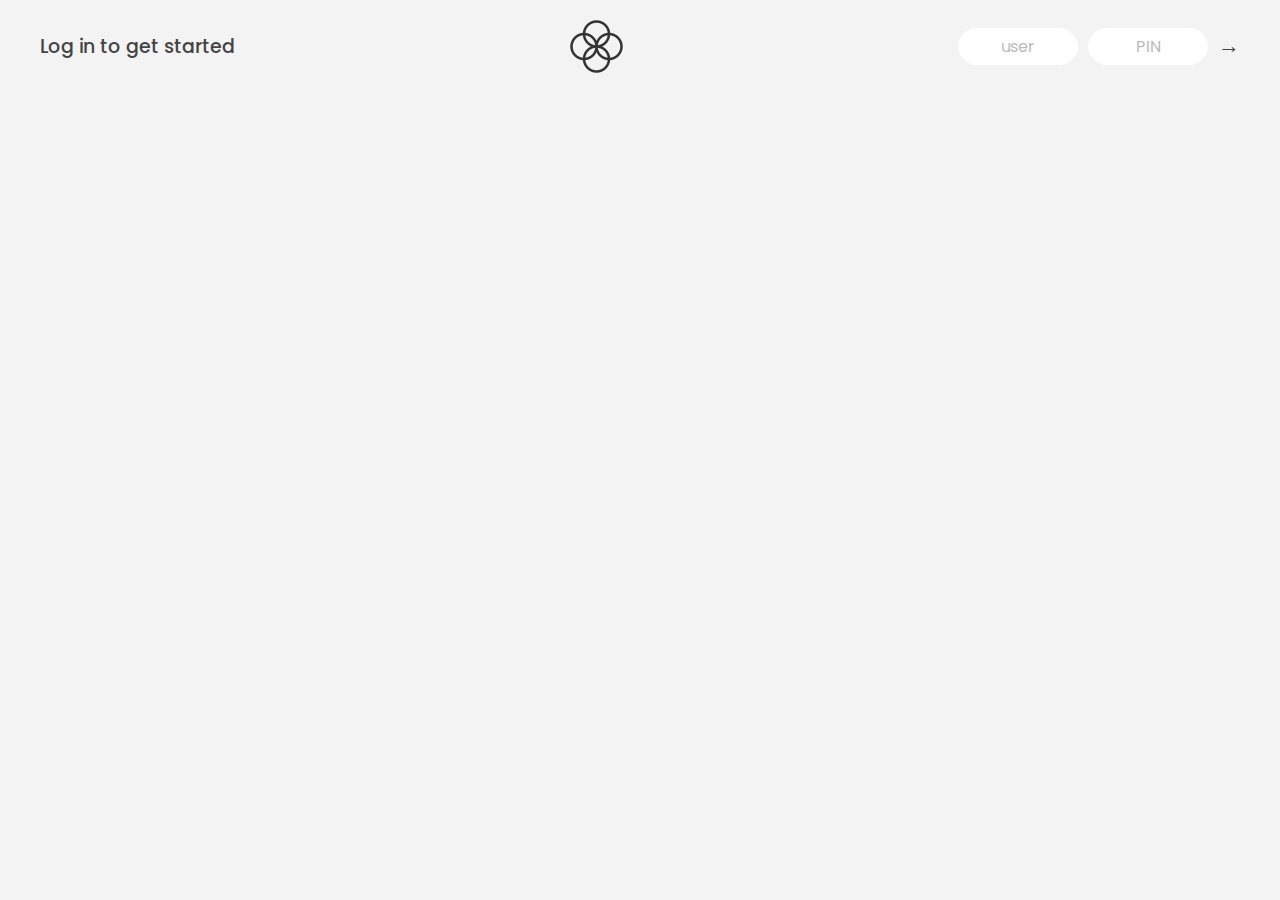
<file: JS/Bank/index.html>
<!DOCTYPE html>
<html lang="en">
  <head>
    <meta charset="UTF-8" />
    <meta name="viewport" content="width=device-width, initial-scale=1.0" />
    <meta http-equiv="X-UA-Compatible" content="ie=edge" />
    <link rel="shortcut icon" type="image/png" href="/icon.png" />

    <link
      href="https://fonts.googleapis.com/css?family=Poppins:400,500,600&display=swap"
      rel="stylesheet"
    />

    <link rel="stylesheet" href="style.css" />
    <title>Bankist</title>
  </head>
  <body>
    <!-- TOP NAVIGATION -->
    <nav>
      <p class="welcome">Log in to get started</p>
      <img src="logo.png" alt="Logo" class="logo" />
      <form class="login">
        <input
          type="text"
          placeholder="user"
          class="login__input login__input--user"
        />
        <!-- In practice, use type="password" -->
        <input
          type="text"
          placeholder="PIN"
          maxlength="4"
          class="login__input login__input--pin"
        />
        <button class="login__btn">&rarr;</button>
      </form>
    </nav>

    <main class="app">
      <!-- BALANCE -->
      <div class="balance">
        <div>
          <p class="balance__label">Current balance</p>
          <p class="balance__date">
            As of <span class="date">05/03/2037</span>
          </p>
        </div>
        <p class="balance__value">0000€</p>
      </div>

      <!-- MOVEMENTS -->
      <div class="movements">
        <div class="movements__row">
          <div class="movements__type movements__type--deposit">2 deposit</div>
          <div class="movements__date">3 days ago</div>
          <div class="movements__value">4 000€</div>
        </div>
        <div class="movements__row">
          <div class="movements__type movements__type--withdrawal">
            1 withdrawal
          </div>
          <div class="movements__date">24/01/2037</div>
          <div class="movements__value">-378€</div>
        </div>
      </div>

      <!-- SUMMARY -->
      <div class="summary">
        <p class="summary__label">In</p>
        <p class="summary__value summary__value--in">0000€</p>
        <p class="summary__label">Out</p>
        <p class="summary__value summary__value--out">0000€</p>
        <p class="summary__label">Interest</p>
        <p class="summary__value summary__value--interest">0000€</p>
        <button class="btn--sort">&downarrow; SORT</button>
      </div>

      <!-- OPERATION: TRANSFERS -->
      <div class="operation operation--transfer">
        <h2>Transfer money</h2>
        <form class="form form--transfer">
          <input type="text" class="form__input form__input--to" />
          <input type="number" class="form__input form__input--amount" />
          <button class="form__btn form__btn--transfer">&rarr;</button>
          <label class="form__label">Transfer to</label>
          <label class="form__label">Amount</label>
        </form>
      </div>

      <!-- OPERATION: LOAN -->
      <div class="operation operation--loan">
        <h2>Request loan</h2>
        <form class="form form--loan">
          <input type="number" class="form__input form__input--loan-amount" />
          <button class="form__btn form__btn--loan">&rarr;</button>
          <label class="form__label form__label--loan">Amount</label>
        </form>
      </div>

      <!-- OPERATION: CLOSE -->
      <div class="operation operation--close">
        <h2>Close account</h2>
        <form class="form form--close">
          <input type="text" class="form__input form__input--user" />
          <input
            type="password"
            maxlength="6"
            class="form__input form__input--pin"
          />
          <button class="form__btn form__btn--close">&rarr;</button>
          <label class="form__label">Confirm user</label>
          <label class="form__label">Confirm PIN</label>
        </form>
      </div>

      <!-- LOGOUT TIMER -->
      <p class="logout-timer">
        You will be logged out in <span class="timer">05:00</span>
      </p>
    </main>

 
    <script src="script.js"></script>
  </body>
</html>
</file>
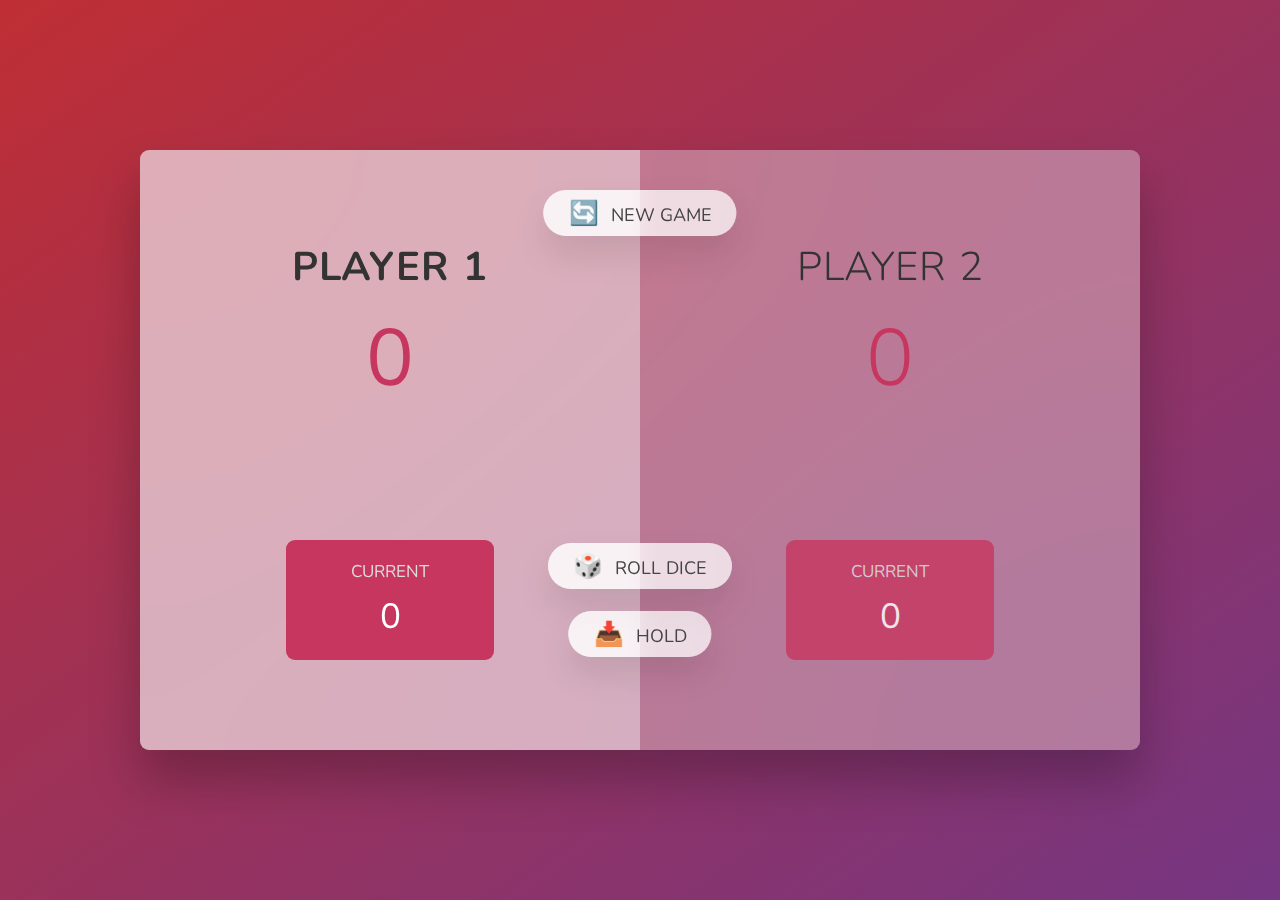
<file: JS/Do100KtoPierwszy/index.html>
<!DOCTYPE html>
<html lang="en">
  <head>
    <meta charset="UTF-8" />
    <meta name="viewport" content="width=device-width, initial-scale=1.0" />
    <meta http-equiv="X-UA-Compatible" content="ie=edge" />
    <link rel="stylesheet" href="style.css" />
    <title>Pig Game</title>
  </head>
  <body>
    <main>
      <section class="player player--0 player--active">
        <h2 class="name" id="name--0">Player 1</h2>
        <p class="score" id="score--0">43</p>
        <div class="current">
          <p class="current-label">Current</p>
          <p class="current-score" id="current--0">0</p>
        </div>
      </section>
      <section class="player player--1">
        <h2 class="name" id="name--1">Player 2</h2>
        <p class="score" id="score--1">24</p>
        <div class="current">
          <p class="current-label">Current</p>
          <p class="current-score" id="current--1">0</p>
        </div>
      </section>

      <img src="dice-5.png" alt="Playing dice" class="dice" />
      <button class="btn btn--new">🔄 New game</button>
      <button class="btn btn--roll">🎲 Roll dice</button>
      <button class="btn btn--hold">📥 Hold</button>
    </main>
    <script src="script.js"></script>
  </body>
</html>
</file>
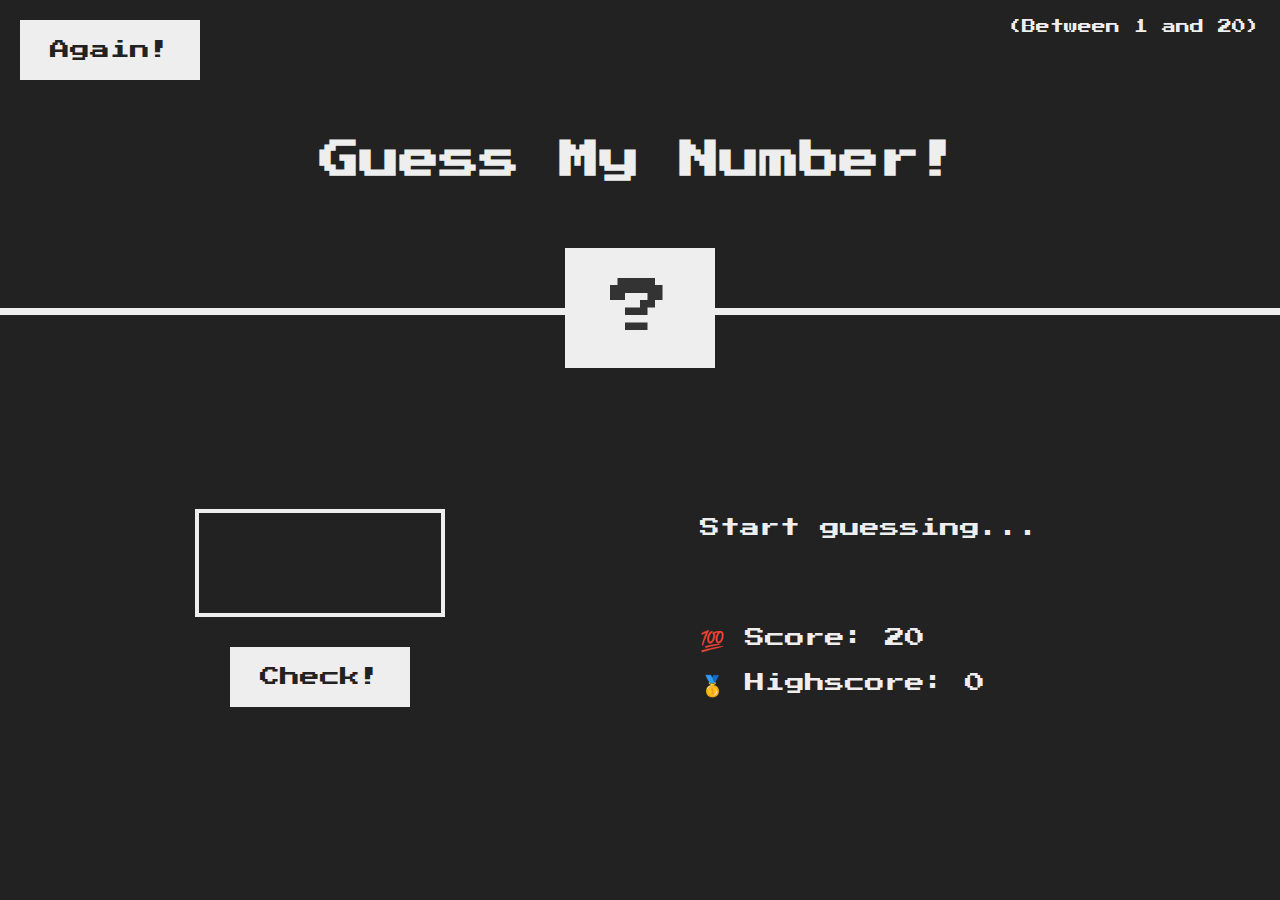
<file: JS/Guess My Number/index.html>
<!DOCTYPE html>
<html lang="en">
  <head>
    <meta charset="UTF-8" />
    <meta name="viewport" content="width=device-width, initial-scale=1.0" />
    <meta http-equiv="X-UA-Compatible" content="ie=edge" />
    <link rel="stylesheet" href="style.css" />
    <title>Guess My Number!</title>
  </head>
  <body>
    <header>
      <h1>Guess My Number!</h1>
      <p class="between">(Between 1 and 20)</p>
      <button class="btn again">Again!</button>
      <div class="number">?</div>
    </header>
    <main>
      <section class="left">
        <input type="number" class="guess" />
        <button class="btn check">Check!</button>
      </section>
      <section class="right">
        <p class="message">Start guessing...</p>
        <p class="label-score">💯 Score: <span class="score">20</span></p>
        <p class="label-highscore">
          🥇 Highscore: <span class="highscore">0</span>
        </p>
      </section>
    </main>
    <script src="script.js"></script>
  </body>
</html>
</file>
<file: JS/Bank/style.css>
/*
 * Use this CSS to learn some intersting techniques,
 * in case you're wondering how I built the UI.
 * Have fun! 😁
 */

* {
  margin: 0;
  padding: 0;
  box-sizing: inherit;
}

html {
  font-size: 62.5%;
  box-sizing: border-box;
}

body {
  font-family: "Poppins", sans-serif;
  color: #444;
  background-color: #f3f3f3;
  height: 100vh;
  padding: 2rem;
}

nav {
  display: flex;
  justify-content: space-between;
  align-items: center;
  padding: 0 2rem;
}

.welcome {
  font-size: 1.9rem;
  font-weight: 500;
}

.logo {
  height: 5.25rem;
}

.login {
  display: flex;
}

.login__input {
  border: none;
  padding: 0.5rem 2rem;
  font-size: 1.6rem;
  font-family: inherit;
  text-align: center;
  width: 12rem;
  border-radius: 10rem;
  margin-right: 1rem;
  color: inherit;
  border: 1px solid #fff;
  transition: all 0.3s;
}

.login__input:focus {
  outline: none;
  border: 1px solid #ccc;
}

.login__input::placeholder {
  color: #bbb;
}

.login__btn {
  border: none;
  background: none;
  font-size: 2.2rem;
  color: inherit;
  cursor: pointer;
  transition: all 0.3s;
}

.login__btn:hover,
.login__btn:focus,
.btn--sort:hover,
.btn--sort:focus {
  outline: none;
  color: #777;
}

/* MAIN */
.app {
  position: relative;
  max-width: 100rem;
  margin: 4rem auto;
  display: grid;
  grid-template-columns: 4fr 3fr;
  grid-template-rows: auto repeat(3, 15rem) auto;
  gap: 2rem;

  /* NOTE This creates the fade in/out anumation */
  opacity: 0; 
  transition: all 1s;
}

.balance {
  grid-column: 1 / span 2;
  display: flex;
  align-items: flex-end;
  justify-content: space-between;
  margin-bottom: 2rem;
}

.balance__label {
  font-size: 2.2rem;
  font-weight: 500;
  margin-bottom: -0.2rem;
}

.balance__date {
  font-size: 1.4rem;
  color: #888;
}

.balance__value {
  font-size: 4.5rem;
  font-weight: 400;
}

/* MOVEMENTS */
.movements {
  grid-row: 2 / span 3;
  background-color: #fff;
  border-radius: 1rem;
  overflow: scroll;
}

.movements__row {
  padding: 2.25rem 4rem;
  display: flex;
  align-items: center;
  border-bottom: 1px solid #eee;
}

.movements__type {
  font-size: 1.1rem;
  text-transform: uppercase;
  font-weight: 500;
  color: #fff;
  padding: 0.1rem 1rem;
  border-radius: 10rem;
  margin-right: 2rem;
}

.movements__date {
  font-size: 1.1rem;
  text-transform: uppercase;
  font-weight: 500;
  color: #666;
}

.movements__type--deposit {
  background-image: linear-gradient(to top left, #39b385, #9be15d);
}

.movements__type--withdrawal {
  background-image: linear-gradient(to top left, #e52a5a, #ff585f);
}

.movements__value {
  font-size: 1.7rem;
  margin-left: auto;
}

/* SUMMARY */
.summary {
  grid-row: 5 / 6;
  display: flex;
  align-items: baseline;
  padding: 0 0.3rem;
  margin-top: 1rem;
}

.summary__label {
  font-size: 1.2rem;
  font-weight: 500;
  text-transform: uppercase;
  margin-right: 0.8rem;
}

.summary__value {
  font-size: 2.2rem;
  margin-right: 2.5rem;
}

.summary__value--in,
.summary__value--interest {
  color: #66c873;
}

.summary__value--out {
  color: #f5465d;
}

.btn--sort {
  margin-left: auto;
  border: none;
  background: none;
  font-size: 1.3rem;
  font-weight: 500;
  cursor: pointer;
}

/* OPERATIONS */
.operation {
  border-radius: 1rem;
  padding: 3rem 4rem;
  color: #333;
}

.operation--transfer {
  background-image: linear-gradient(to top left, #ffb003, #ffcb03);
}

.operation--loan {
  background-image: linear-gradient(to top left, #39b385, #9be15d);
}

.operation--close {
  background-image: linear-gradient(to top left, #e52a5a, #ff585f);
}

h2 {
  margin-bottom: 1.5rem;
  font-size: 1.7rem;
  font-weight: 600;
  color: #333;
}

.form {
  display: grid;
  grid-template-columns: 2.5fr 2.5fr 1fr;
  grid-template-rows: auto auto;
  gap: 0.4rem 1rem;
}

/* Exceptions for interst */
.form.form--loan {
  grid-template-columns: 2.5fr 1fr 2.5fr;
}
.form__label--loan {
  grid-row: 2;
}
/* End exceptions */

.form__input {
  width: 100%;
  border: none;
  background-color: rgba(255, 255, 255, 0.4);
  font-family: inherit;
  font-size: 1.5rem;
  text-align: center;
  color: #333;
  padding: 0.3rem 1rem;
  border-radius: 0.7rem;
  transition: all 0.3s;
}

.form__input:focus {
  outline: none;
  background-color: rgba(255, 255, 255, 0.6);
}

.form__label {
  font-size: 1.3rem;
  text-align: center;
}

.form__btn {
  border: none;
  border-radius: 0.7rem;
  font-size: 1.8rem;
  background-color: #fff;
  cursor: pointer;
  transition: all 0.3s;
}

.form__btn:focus {
  outline: none;
  background-color: rgba(255, 255, 255, 0.8);
}

.logout-timer {
  padding: 0 0.3rem;
  margin-top: 1.9rem;
  text-align: right;
  font-size: 1.25rem;
}

.timer {
  font-weight: 600;
}
</file>
<file: JS/Do100KtoPierwszy/style.css>
@import url('https://fonts.googleapis.com/css2?family=Nunito&display=swap');

/*  * - select all elements   */
* { 
  margin: 0;
  padding: 0;
  box-sizing: inherit;
}

html {
  font-size: 62.5%;
  box-sizing: border-box;
}

body {
  font-family: 'Nunito', sans-serif;
  font-weight: 400;
  height: 100vh;
  color: #333;
  background-image: linear-gradient(to top left, #753682 0%, #bf2e34 100%);
  display: flex;
  align-items: center;
  justify-content: center;
}

/* LAYOUT */
main {
  position: relative;
  width: 100rem;
  height: 60rem;
  background-color: rgba(255, 255, 255, 0.35);
  backdrop-filter: blur(200px);
  filter: blur();
  box-shadow: 0 3rem 5rem rgba(0, 0, 0, 0.25);
  border-radius: 9px;
  overflow: hidden;
  display: flex;
}

.player {
  flex: 50%;
  padding: 9rem;
  display: flex;
  flex-direction: column;
  align-items: center;
  transition: all 0.75s;
}

/* ELEMENTS */
.name {
  position: relative;
  font-size: 4rem;
  text-transform: uppercase;
  letter-spacing: 1px;
  word-spacing: 2px;
  font-weight: 300;
  margin-bottom: 1rem;
}

.score {
  font-size: 8rem;
  font-weight: 300;
  color: #c7365f;
  margin-bottom: auto;
}

.player--active {
  background-color: rgba(255, 255, 255, 0.4);
}
.player--active .name {
  font-weight: 700;
}
.player--active .score {
  font-weight: 400;
}

.player--active .current {
  opacity: 1;
}

.current {
  background-color: #c7365f;
  opacity: 0.8;
  border-radius: 9px;
  color: #fff;
  width: 65%;
  padding: 2rem;
  text-align: center;
  transition: all 0.75s;
}

.current-label {
  text-transform: uppercase;
  margin-bottom: 1rem;
  font-size: 1.7rem;
  color: #ddd;
}

.current-score {
  font-size: 3.5rem;
}

/* ABSOLUTE POSITIONED ELEMENTS */
.btn {
  position: absolute;
  left: 50%;
  transform: translateX(-50%);
  color: #444;
  background: none;
  border: none;
  font-family: inherit;
  font-size: 1.8rem;
  text-transform: uppercase;
  cursor: pointer;
  font-weight: 400;
  transition: all 0.2s;

  background-color: white;
  background-color: rgba(255, 255, 255, 0.6);
  backdrop-filter: blur(10px);

  padding: 0.7rem 2.5rem;
  border-radius: 50rem;
  box-shadow: 0 1.75rem 3.5rem rgba(0, 0, 0, 0.1);
}

.btn::first-letter {
  font-size: 2.4rem;
  display: inline-block;
  margin-right: 0.7rem;
}

.btn--new {
  top: 4rem;
}
.btn--roll {
  top: 39.3rem;
}
.btn--hold {
  top: 46.1rem;
}

.btn:active {
  transform: translate(-50%, 3px);
  box-shadow: 0 1rem 2rem rgba(0, 0, 0, 0.15);
}

.btn:focus {
  outline: none;
}

.dice {
  position: absolute;
  left: 50%;
  top: 16.5rem;
  transform: translateX(-50%);
  height: 10rem;
  box-shadow: 0 2rem 5rem rgba(0, 0, 0, 0.2);
}

.player--winner {
  background-color: #2f2f2f;
}

.player--winner .name {
  font-weight: 700;
  color: #c7365f;
}

.hidden{
  display: none;
}
</file>
<file: JS/Guess My Number/style.css>
@import url('https://fonts.googleapis.com/css?family=Press+Start+2P&display=swap');

* {
  margin: 0;
  padding: 0;
  box-sizing: inherit;
}

html {
  font-size: 62.5%;
  box-sizing: border-box;
}

body {
  font-family: 'Press Start 2P', sans-serif;
  color: #eee;
  background-color: #222;
  /* background-color: #60b347; */
}

/* LAYOUT */
header {
  position: relative;
  height: 35vh;
  border-bottom: 7px solid #eee;
}

main {
  height: 65vh;
  color: #eee;
  display: flex;
  align-items: center;
  justify-content: space-around;
}

.left {
  width: 52rem;
  display: flex;
  flex-direction: column;
  align-items: center;
}

.right {
  width: 52rem;
  font-size: 2rem;
}

/* ELEMENTS STYLE */
h1 {
  font-size: 4rem;
  text-align: center;
  position: absolute;
  width: 100%;
  top: 52%;
  left: 50%;
  transform: translate(-50%, -50%);
}

.number {
  background: #eee;
  color: #333;
  font-size: 6rem;
  width: 15rem;
  padding: 3rem 0rem;
  text-align: center;
  position: absolute;
  bottom: 0;
  left: 50%;
  transform: translate(-50%, 50%);
}

.between {
  font-size: 1.4rem;
  position: absolute;
  top: 2rem;
  right: 2rem;
}

.again {
  position: absolute;
  top: 2rem;
  left: 2rem;
}

.guess {
  background: none;
  border: 4px solid #eee;
  font-family: inherit;
  color: inherit;
  font-size: 5rem;
  padding: 2.5rem;
  width: 25rem;
  text-align: center;
  display: block;
  margin-bottom: 3rem;
}

.btn {
  border: none;
  background-color: #eee;
  color: #222;
  font-size: 2rem;
  font-family: inherit;
  padding: 2rem 3rem;
  cursor: pointer;
}

.btn:hover {
  background-color: #ccc;
}

.message {
  margin-bottom: 8rem;
  height: 3rem;
}

.label-score {
  margin-bottom: 2rem;
}
</file>
